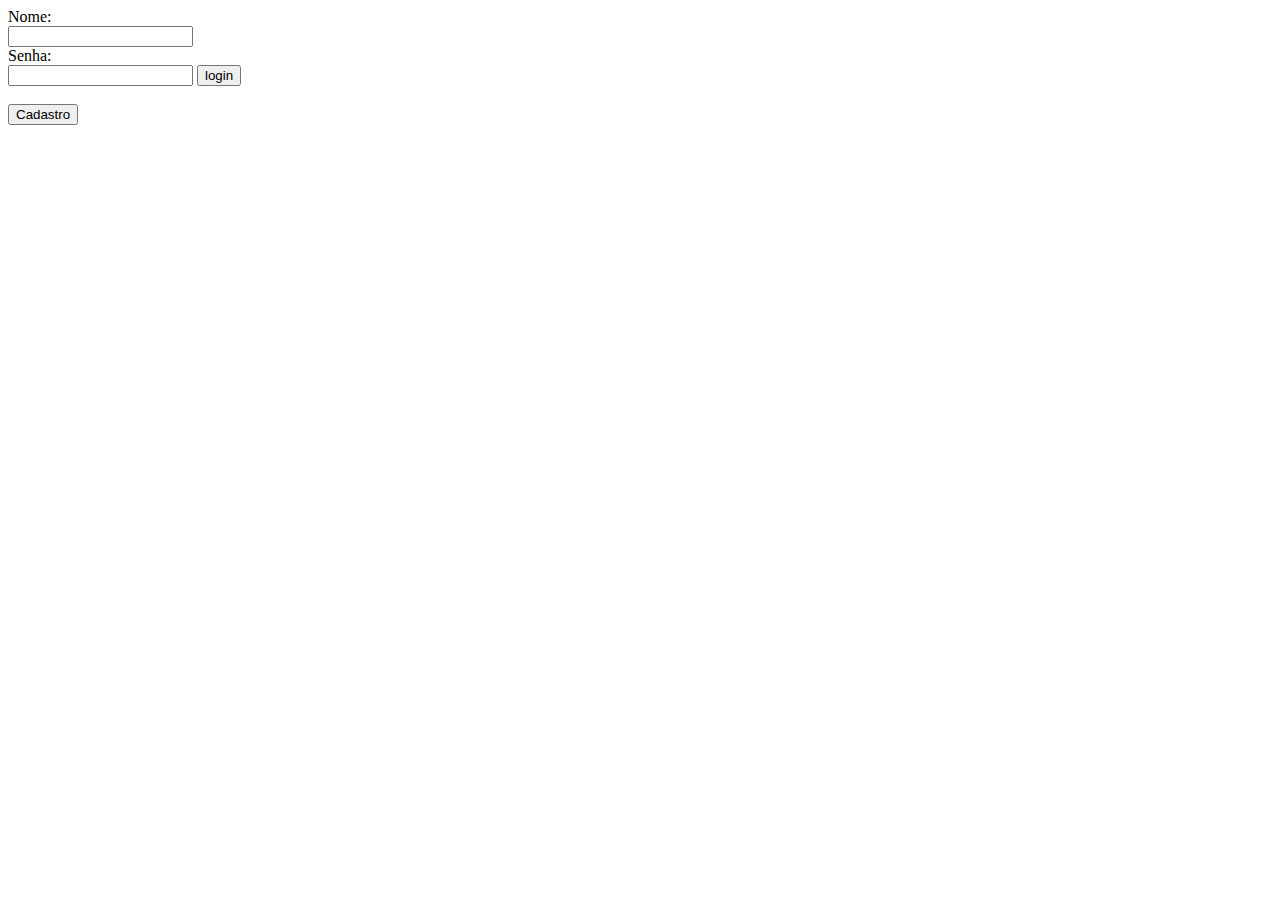
<file: Atividade Crud completo/index.html>
<!DOCTYPE html>
<html>
<head>
	<link rel="stylesheet" type="text/css" href="css/style.css">
	<meta charset="utf-8">
	<title>Pagina inicial</title>
</head>
<body>
	<form action="php/login.php" method="POST">
		Nome:<br>
		<input type="text" name="nome"><br>
		Senha:<br>
		<input type="password" name="senha">
		<input type="submit" value="login"><br><br>
	</form>
	<button id="cad">Cadastro</button>
	
	<form method="POST" action="php/cadastro.php" class="cadastro">
		CADASTRO<br><br>
		nome:
		<input type="text" name="nome" id="nome"><br>
		senha:
		<input type="password" name="senha" id="senha"><br>
		email:
		<input type="text" name="email" id="email"><br>
		endereço:
		<input type="text" name="home" id="home"><br><br>
		imagem:
		<input type="file" name="img" id="img"><br><br><br>
		<input type="submit" value="Salvar">
	</form>

	
	
	<script type="text/javascript" src="script/jquery-3.3.1.min.js"></script>
	<script type="text/javascript" src="script/script.js"></script>
	
</body>
</html>
</file>
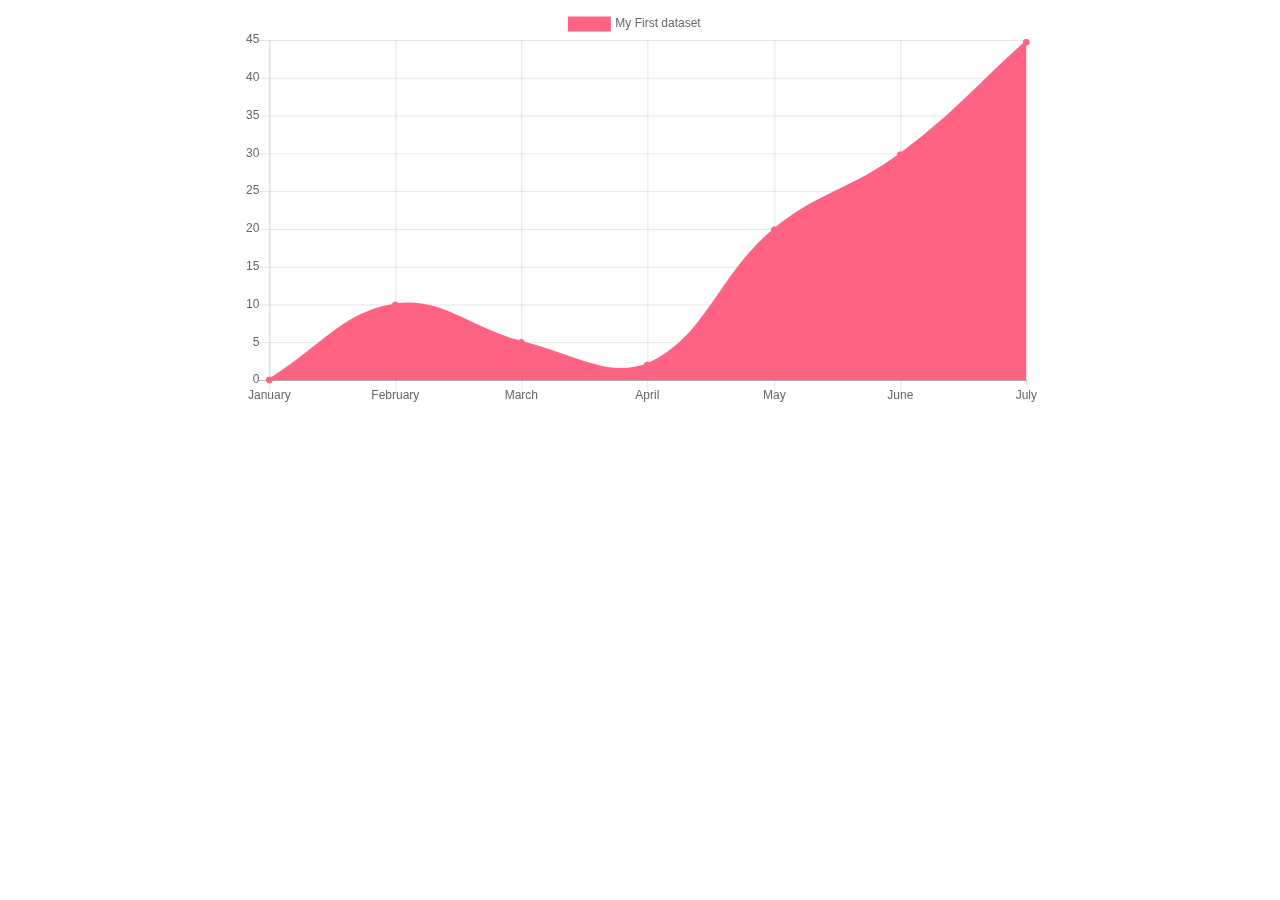
<file: Graphic/index.html>
<!DOCTYPE html>
<html>
<head>
	<meta charset="utf-8">
	<link rel="stylesheet" type="text/css" href="style.css">

	<title>Graphic</title>
</head>
<body>
	<div class="chart-container">
		<canvas class="Graphc" id="Graphc"></canvas>
	</div>
	<script src="Chart.js"></script>
	<script type="text/javascript" src="script.js"></script>
</body>
</html>
</file>
<file: Atividade Crud completo/css/style.css>
.imagem{
	height: 200px;
	width: 200px;
	background-color: #EEE;
}
.cabecalho{
	background-color: #EDF;
	overflow-x: auto;
	width: 100%;
	height: 200px;
	top: 0px;
	left: 0px;
}
h4{
	left: 200px;
	top: -100px;
	font-size: 30px;
}
body{
	padding-top: 0;
}
#btn1{
	width: 100px;
	height: 100px;
	border-radius: 75px;
	background-color: #CCC;
	top: 25px;
	right: 50px;
	position: absolute;
	cursor: pointer;
}
#btn3{
	width: 100px;
	height: 100px;
	border-radius: 75px;
	background-color: #CCC;
	top: 25px;
	right: 250px;
	position: absolute;
	cursor: pointer;
}
#btn4{
	width: 100px;
	height: 100px;
	border-radius: 75px;
	background-color: #CCC;
	top: 25px;
	right: 350px;
	position: absolute;
	cursor: pointer;
}
#btn2{
	width: 100px;
	height: 100px;
	border-radius: 75px;
	background-color: #CCC;
	top: 25px;
	right: 150px;
	cursor: pointer;
	position: absolute;

}
.corpo{
	overflow-x: auto;
	width: 100%;
	top: 200px;
	left: 0;
	height: auto;
	font-size: 50px;
	background-color: #BBB;

}
table{
	font-size: 25px;
}
tbody{
	font-size: 25px;
}
img{
	width: 40px;
	height: 40px;
}
.editar{
	background-color: #CDE;
	height: auto;
	width: 100%;
	overflow-x: auto;
}
.cadastro{
	border-style: ridge;
	background-color: #ABC;
	position: fixed;
	top: 150px;
	left: 450px;
	height: 40%;
	width: 40%px;
}
.cadastroB{
	border-style: ridge;
	background-color: #CDE;
	position: fixed;
	top: 150px;
	left: 450px;
	height: 40%;
	width: 40%px;
}
.cadastroC{
	border-style: ridge;
	background-color: #BCD;
	position: fixed;
	top: 150px;
	left: 450px;
	height: 40%;
	width: 40%px;
}
</file>
<file: Graphic/style.css>
.chart-container {
  position: relative;
  margin: auto;
  height: 800px;
  width: 800px;
}
</file>
